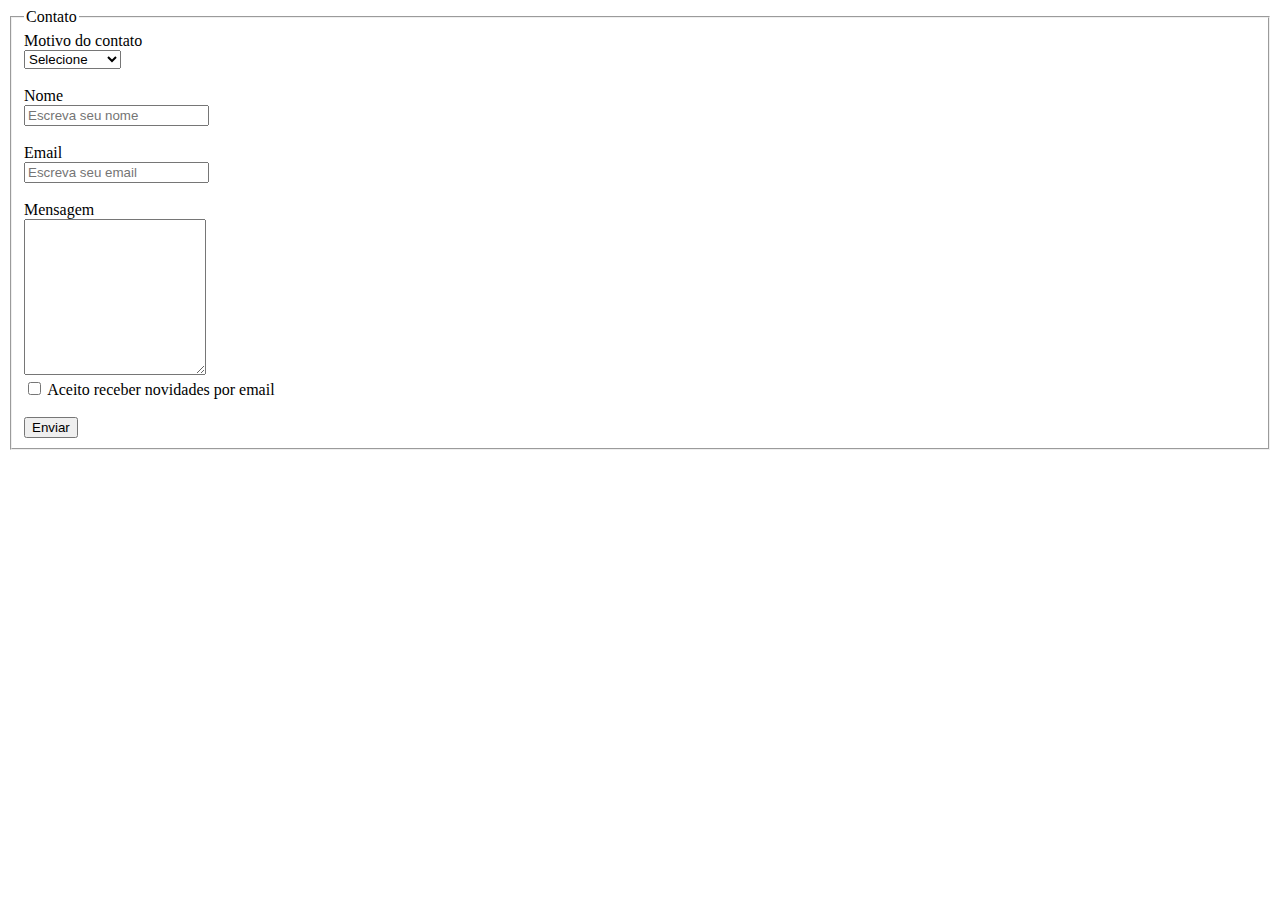
<file: Contact Form/index.html>
<!DOCTYPE html>
<html lang="en">
<head>
    <meta charset="UTF-8">
    <meta http-equiv="X-UA-Compatible" content="IE=edge">
    <meta name="viewport" content="width=device-width, initial-scale=1.0">
    <title>Formulário</title>
</head>
<body>
    <form action="">
        <fieldset >
            <legend>Contato</legend>

            <label for="subject">Motivo do contato</label>
            <br>
            <select name="subject" id="subject" required>
                <option value="selection">Selecione </option>
                <option value="support">Suporte</option>
                <option value="sugestion">Sugestão</option>
                <option value="complaint">Reclamação</option>
            </select>
            <br>
            <br>

            <label for="name">Nome</label>
            <br>
            <input 
                type="text" 
                id="name" 
                name="name" 
                placeholder="Escreva seu nome" 
                title="Campo obrigatório"
                required
            >
            <br>
            <br>
            
            <label for="email">Email</label>
            <br>
            <input 
                type="email" 
                name="email" 
                id="email" 
                placeholder="Escreva seu email" 
                minlength="8"
                maxlength="100" 
                title="Campo obrigatório" 
                required
            >
            <br>
            <br>
            
            <label for="message">Mensagem</label>
            <br>
            <textarea 
                name="message" 
                id="message" 
                cols="20" 
                rows="10" 
                placeholder="Escreva sua mensagem" 
                title="Campo obrigatório"
                required>
            </textarea>
            <br>

            <input type="checkbox" name="accept" id="accept">
            <label for="accept">Aceito receber novidades por email</label>
            <br>
            <br>

            <button type="submit">Enviar</button>
        </fieldset>
    </form>
    
</body>
</html>
</file>
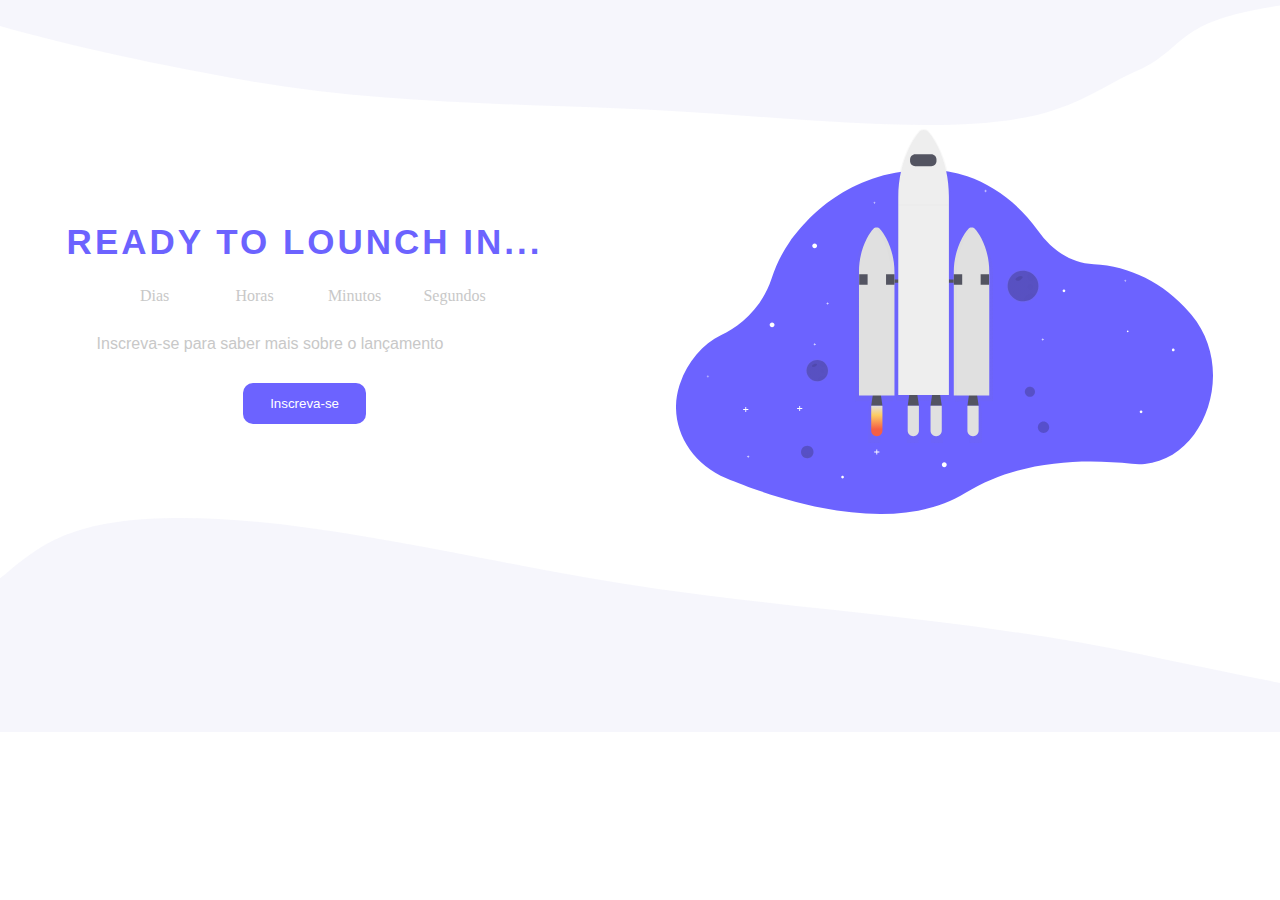
<file: Count-Down/index.html>
<!DOCTYPE html>
<html lang="en">
<head>
    <meta charset="UTF-8">
    <meta http-equiv="X-UA-Compatible" content="IE=edge">
    <meta name="viewport" content="width=device-width, initial-scale=1.0">
    <title>CountDown</title>
    <link rel="stylesheet" href="styles.css">
    <link rel="preconnect" href="https://fonts.googleapis.com">
</head>
<body>
    <header>
        <img src="images/top-image.svg" alt="">
    </header>

    <div class="container">
        <main>
            <h1>Ready to lounch in...</h1>

            <div id="timerContainer">
                <div class="timer">
                    <p class="timerDescription">Dias</p>
                    <p id="timerDays" class="timerNumbers"></p>
                </div>
                
                <div class="timer">
                    <p class="timerDescription">Horas</p>
                    <p id="timerHours" class="timerNumbers"></p>
                </div>

                <div class="timer">
                    <p class="timerDescription">Minutos</p>
                    <p id="timerMinutes" class="timerNumbers"></p>
                </div>

                <div class="timer">
                    <p class="timerDescription">Segundos</p>
                    <p id="timerSeconds" class="timerNumbers"></p>
                </div>
            </div>

            <p id="subscribeText">Inscreva-se para saber mais sobre o lançamento</p>
            
            <div id="wrapper">
                <button>Inscreva-se</button>
            </div>
        </main>
        <aside>
            <img id="rocket" src="images/rocket.svg" alt="">
        </aside>
    </div>

    <footer>
        <img src="images/bottom-image.svg" alt="">
    </footer>

    <script src="app.js"></script>
</body>
</html>
</file>
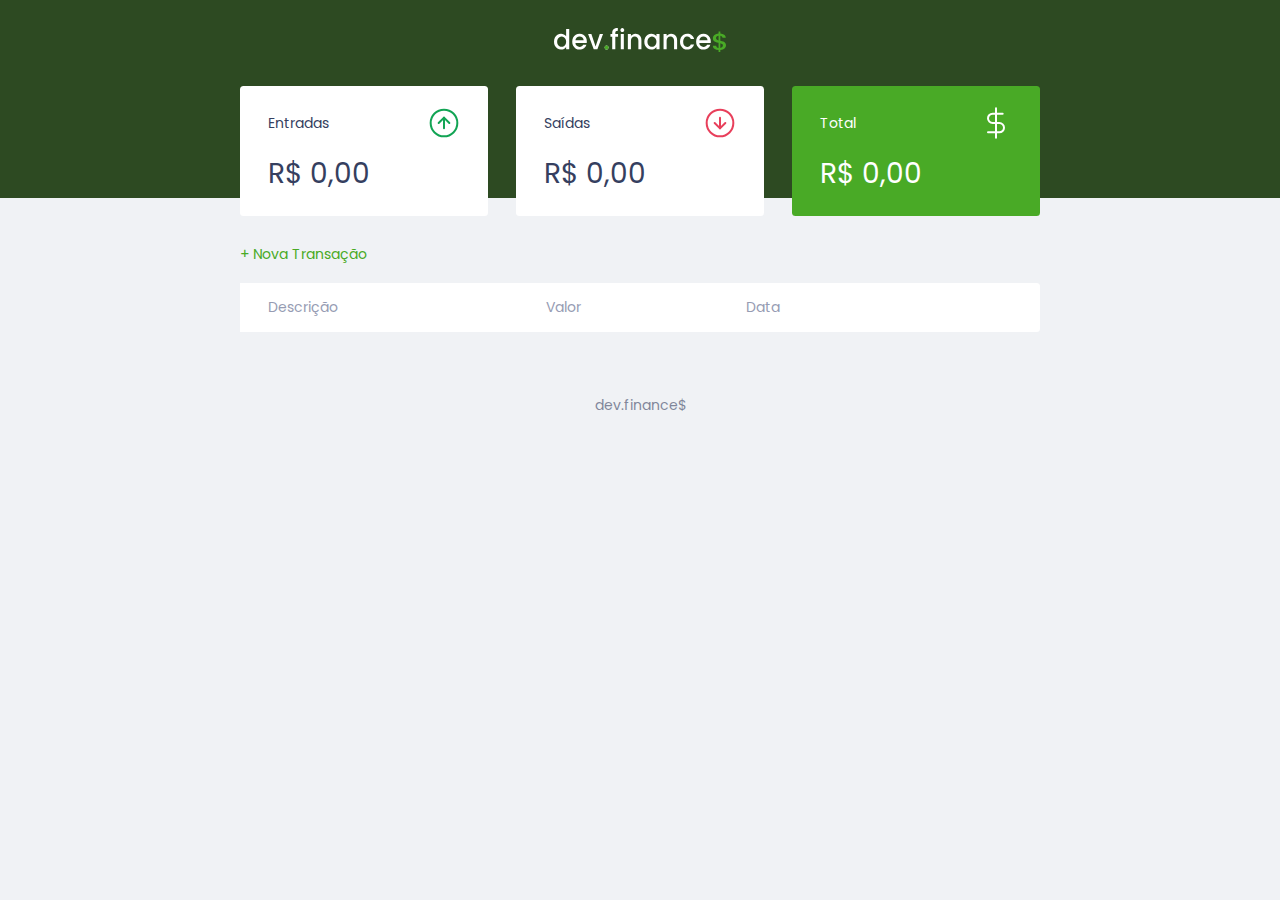
<file: Dev-finances/index.html>
<!DOCTYPE html>
<html lang="pt-br">

<head>
    <meta charset="UTF-8">
    <meta http-equiv="X-UA-Compatible" content="IE=edge">
    <meta name="viewport" content="width=device-width, initial-scale=1.0">
    <title>dev.finance$</title>
    <link rel="stylesheet" href="styles.css">
    <link rel="preconnect" href="https://fonts.googleapis.com">
    <link rel="preconnect" href="https://fonts.gstatic.com" crossorigin>
    <link
        href="https://fonts.googleapis.com/css2?family=Poppins:ital,wght@0,100;0,400;0,700;1,100;1,400;1,700&display=swap"
        rel="stylesheet">
</head>

<body>
    <header>
        <img src="assets/logo.svg" alt="Logo Dev Finances">
    </header>

    <main class="container">
        <section id="balance">
            <h2 class="sr-only">Balanço</h2>

            <div class="card">
                <h3>
                    <span>Entradas</span>
                    <img src="assets/income.svg" alt="Imagem de entradas">
                </h3>
                <p id="incomeDisplay"></p>
            </div>

            <div class="card">
                <h3>
                    <span>Saídas</span>
                    <img src="assets/expense.svg" alt="Imagem de saídas">
                </h3>
                <p id="expenseDisplay"></p>
            </div>

            <div class="card total">
                <h3>
                    <span>Total</span>
                    <img src="assets/total.svg" alt="Imagem de total">
                </h3>
                <p id="totalDisplay"></p>
            </div>

        </section>

        <section id="transaction">
            <h2 class="sr-only">Transações</h2>

            <a href="#" class="button new" onclick="Modal.open()">+ Nova Transação</a>

            <table id="data-table">
                <thead>
                    <tr>
                        <th>Descrição</th>
                        <th>Valor</th>
                        <th>Data</th>
                        <th></th>
                    </tr>
                </thead>
                <tbody>
                </tbody>
            </table>
        </section>
    </main>

    <div class="modal-overlay">
        <div class="modal">
            <div id="form">
                <h2>Nova transação</h2>
                <form action="" onsubmit="Form.submit(event)">
                    <div class="input-group">
                        <label class="sr-only" for="description">Descrição</label>
                        <input type="text" name="description" id="description" placeholder="Descrição" />
                    </div>
                    <div class="input-group">
                        <label class="sr-only" for="amount">Valor</label>
                        <input type="number" step="0.01" name="amount" id="amount" placeholder="0,00" />
                    </div>
                    <div class="input-group">
                        <small class="help">Use o sinal - (negativo) para despesas e , (vírgula) para casas
                            decimais</small>
                        <label class="sr-only" for="date">Data</label>
                        <input type="date" name="date" id="date" />
                    </div>
                    <div class="input-group actions">
                        <a href="#" class="button cancel" onclick="Modal.close()">Cancelar</a>
                        <button onclick="Modal.close()">Salvar</button>
                    </div>
                </form>
            </div>
        </div>
    </div>

    <footer>
        <p>dev.finance$</p>
    </footer>

    <script src="app.js"></script>
</body>

</html>
</file>
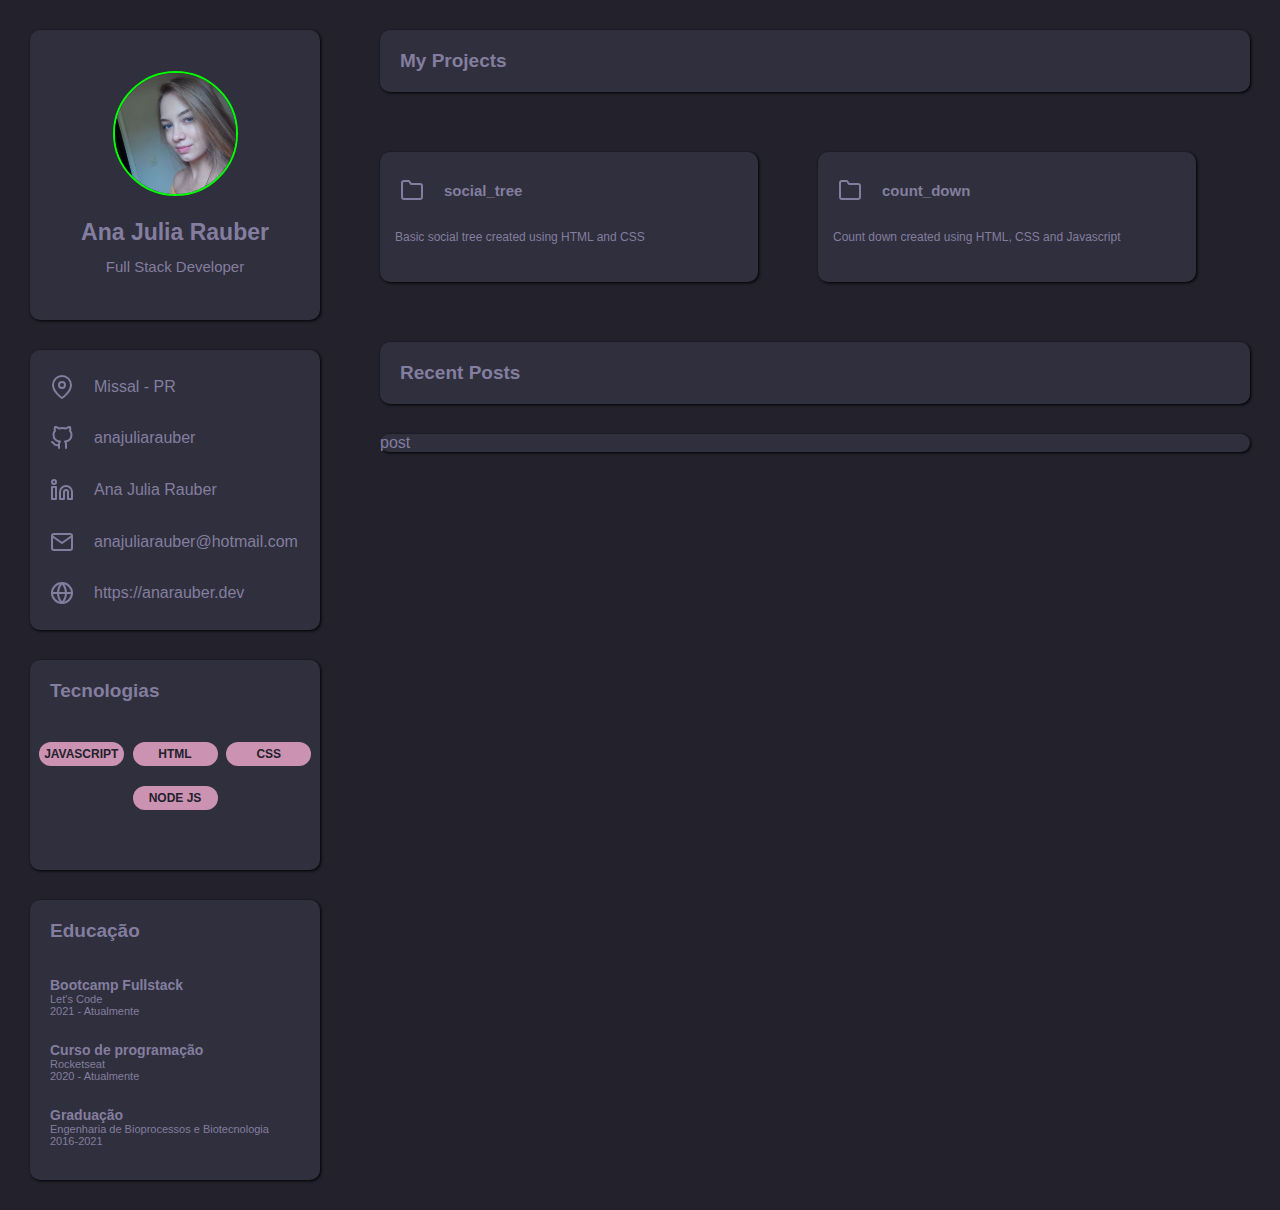
<file: Portfolio/index.html>
<!DOCTYPE html>
<html lang="en">
<head>
    <meta charset="UTF-8">
    <meta http-equiv="X-UA-Compatible" content="IE=edge">
    <meta name="viewport" content="width=device-width, initial-scale=1.0">
    <title>Portfolio Ana Julia</title>
    <link rel="stylesheet" href="styles.css">
    <link rel="preconnect" href="https://fonts.googleapis.com">
</head>
<body>
    <div class="container">
        <div class="leftSection">
            <div class="profile cards">
                <img src="assets/profilePic.jpg" alt="profile picture">
                <h1>Ana Julia Rauber</h1>
                <p>Full Stack Developer</p>
            </div>
            <nav class="navLinks cards">
                <ul>
                    <li class="links">
                        <a href="https://www.google.com/maps/place/Missal,+PR,+85890-000/@-25.1735393,-54.4094586,10z/data=!4m5!3m4!1s0x94f4055aa911ce55:0xdfa2737b27c7847c!8m2!3d-25.0914711!4d-54.2488408" target="_blank">
                            <img src="assets/map-pin.svg" alt="map-pin" class="linksImage">
                            <span class="linksDescription">Missal - PR</span>
                        </a>
                    </li>
                    <li class="links">
                        <a href="https://github.com/anajuliarauber" target="_blank">
                            <img src="assets/github.svg" alt="github" class="linksImage">
                            <span class="linksDescription">anajuliarauber</span>
                        </a>
                    </li>
                    <li class="links">
                        <a href="https://www.linkedin.com/in/ana-julia-rauber-784273150/" target="_blank">
                            <img src="assets/linkedin.svg" alt="linkedin" class="linksImage">
                            <span class="linksDescription">Ana Julia Rauber</span>
                        </a>
                    </li>
                    <li class="links">
                        <a href="mailto: anajuliarauber@hotmail.com">
                            <img src="assets/mail.svg" alt="email" class="linksImage">
                            <span class="linksDescription">anajuliarauber@hotmail.com</span>
                        </a>
                    </li>
                    <li class="links">
                        <a href="">
                            <img src="assets/globe.svg" alt="globe" class="linksImage">
                            <span class="linksDescription">https://anarauber.dev</span>
                        </a>
                    </li>
                </ul>

            </nav>
            <div class="technologies cards" >
                <h2>Tecnologias</h2>
                <ul id="techList">
                    <li class="techItems">JAVASCRIPT</li>
                    <li class="techItems">HTML</li>
                    <li class="techItems">CSS</li>
                    <li class="techItems">NODE JS</li>
                </ul>
            </div>
            <div class="education cards">
                <h2>Educação</h2>
                <ul>
                    <li>
                        <h3>Bootcamp Fullstack</h3>
                        <p class="educationParagraph">Let's Code</p>
                        <p class="educationParagraph">2021 - Atualmente</p>
                    </li>
                    <li>
                        <h3>Curso de programação</h3>
                        <p class="educationParagraph">Rocketseat</p>
                        <p class="educationParagraph">2020 - Atualmente</p>
                    </li>
                    <li>
                        <h3>Graduação</h3>
                        <p class="educationParagraph"> Engenharia de Bioprocessos e Biotecnologia</p>
                        <p class="educationParagraph">2016-2021</p>
                    </li>
                </ul>
            </div>
        </div>

        <div class="rightSection">
            <div class="myProjects cards">
                <h2>My Projects</h2>
            </div>

            <ul class="projectsList ">
                <li class="project cards">
                    <a href="">
                        <img src="assets/folder.svg" alt="folder" class="linksImage">
                        <p>social_tree</p>
                    </a>
                    <p class="projectDescription">Basic social tree created using HTML and CSS</p>
                </li>

                <li class="project cards">
                    <a href="">
                        <img src="assets/folder.svg" alt="folder" class="linksImage">
                        <p>count_down</p>
                    </a>
                    <p class="projectDescription">Count down created using HTML, CSS and Javascript</p>
                </li>
            </ul>

            
            <div class="recentPosts cards">
                <h2>Recent Posts</h2>
            </div>
            <div class="post cards">post</div>
        </div>
    </div>
    
</body>
</html>
</file>
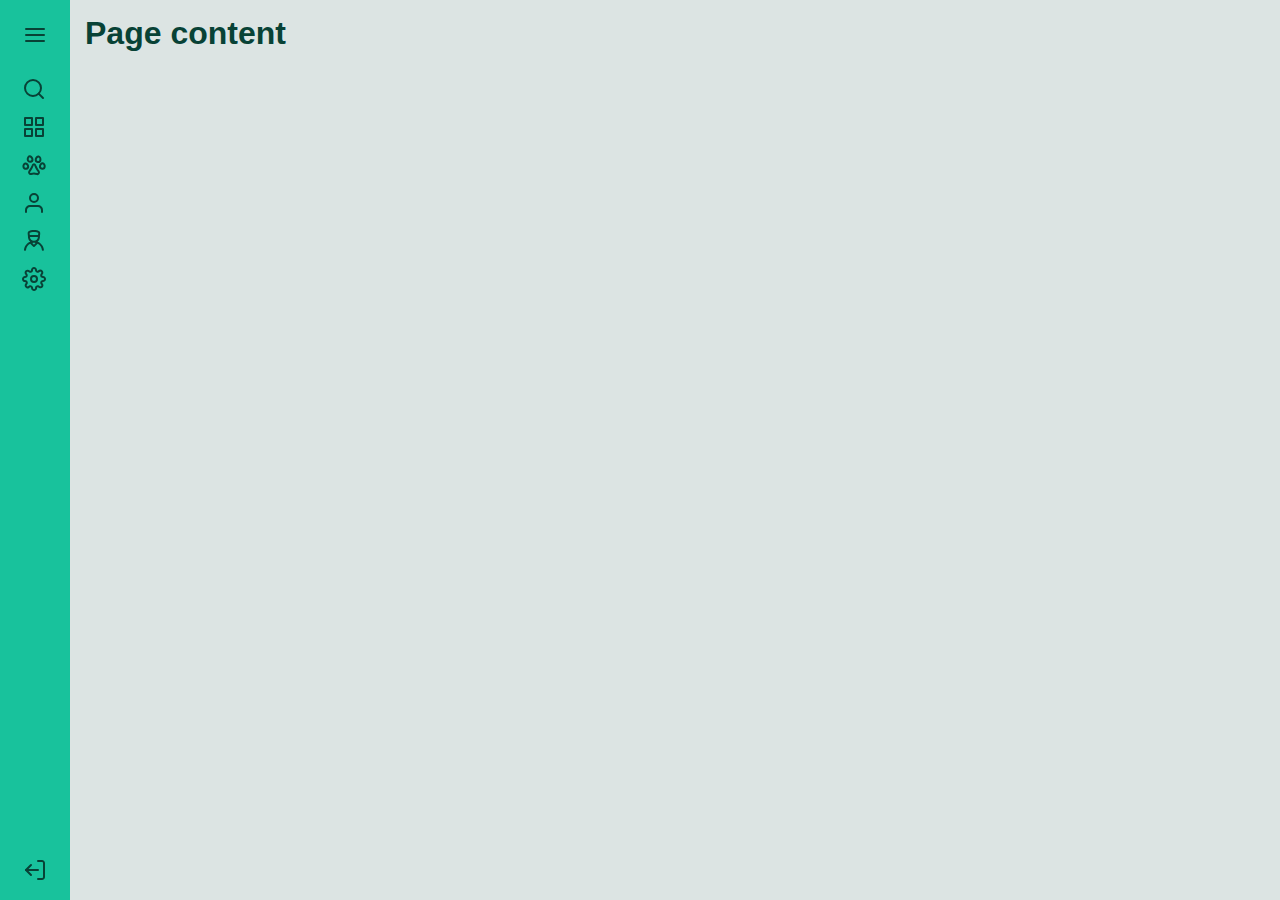
<file: Side-Bar/index.html>
<!DOCTYPE html>
<html lang="en">
<head>
    <meta charset="UTF-8">
    <meta http-equiv="X-UA-Compatible" content="IE=edge">
    <meta name="viewport" content="width=device-width, initial-scale=1.0">
    <title>Sidebar</title>
    <link rel="stylesheet" href="styles.css">
    <link rel="preconnect" href="https://fonts.googleapis.com">
</head>
<body>
    <nav>
        <div class="topContent">
            <header>
                <img src="images/logo.svg" alt="" class="logo hidden">
                <img src="images/menu.svg" alt="" class="menu">
            </header>
            <main>
                <div class="search">
                    <img src="images/search.svg" alt="" class="searchImage">
                    <input type="text" placeholder="Buscar" class="hidden searchInput">
                </div>
                <ul>
                    <li class="dashboard">
                        <a href="">
                            <img src="images/grid.svg" alt="" class="linksImage">
                            <span class="linksDescription hidden">Dashboard</span>
                        </a>
                    </li>
                    <li class="pets">
                        <a href="">
                            <img src="images/pet.svg" alt="" class="linksImage">
                            <span class="linksDescription hidden">Pets</span>
                        </a>
                    </li>
                    <li class="clients">
                        <a href="">
                            <img src="images/user.svg" alt="" class="linksImage">
                            <span class="linksDescription hidden">Clientes</span>
                        </a>
                    </li>
                    <li class="vets">
                        <a href="">
                            <img src="images/vet.svg" alt="" class="linksImage">
                            <span class="linksDescription hidden">Vets</span>
                        </a>
                    </li>
                    <li class="settings">
                        <a href="">
                            <img src="images/settings.svg" alt="" class="linksImage">
                            <span class="linksDescription hidden">Ajustes</span>
                        </a>
                    </li>
                </ul>
            </main>
        </div>
        <footer>
            <div class="profileInfo hidden">
                <img src="images/photo.jpg" alt="" class="profilePicture" >
                <div class="userInfo">
                    <p class="profileName">Eleanor Pena</p>
                    <p class="job">Veterinária</p>
                </div>
            </div>
            <img src="images/log-out.svg" alt="" class="logOut linksImage" >
        </footer>

    </nav>
    <main>
        <h1>Page content</h1>
    </main>

    <script src="app.js"></script>
</body>
</html>
</file>
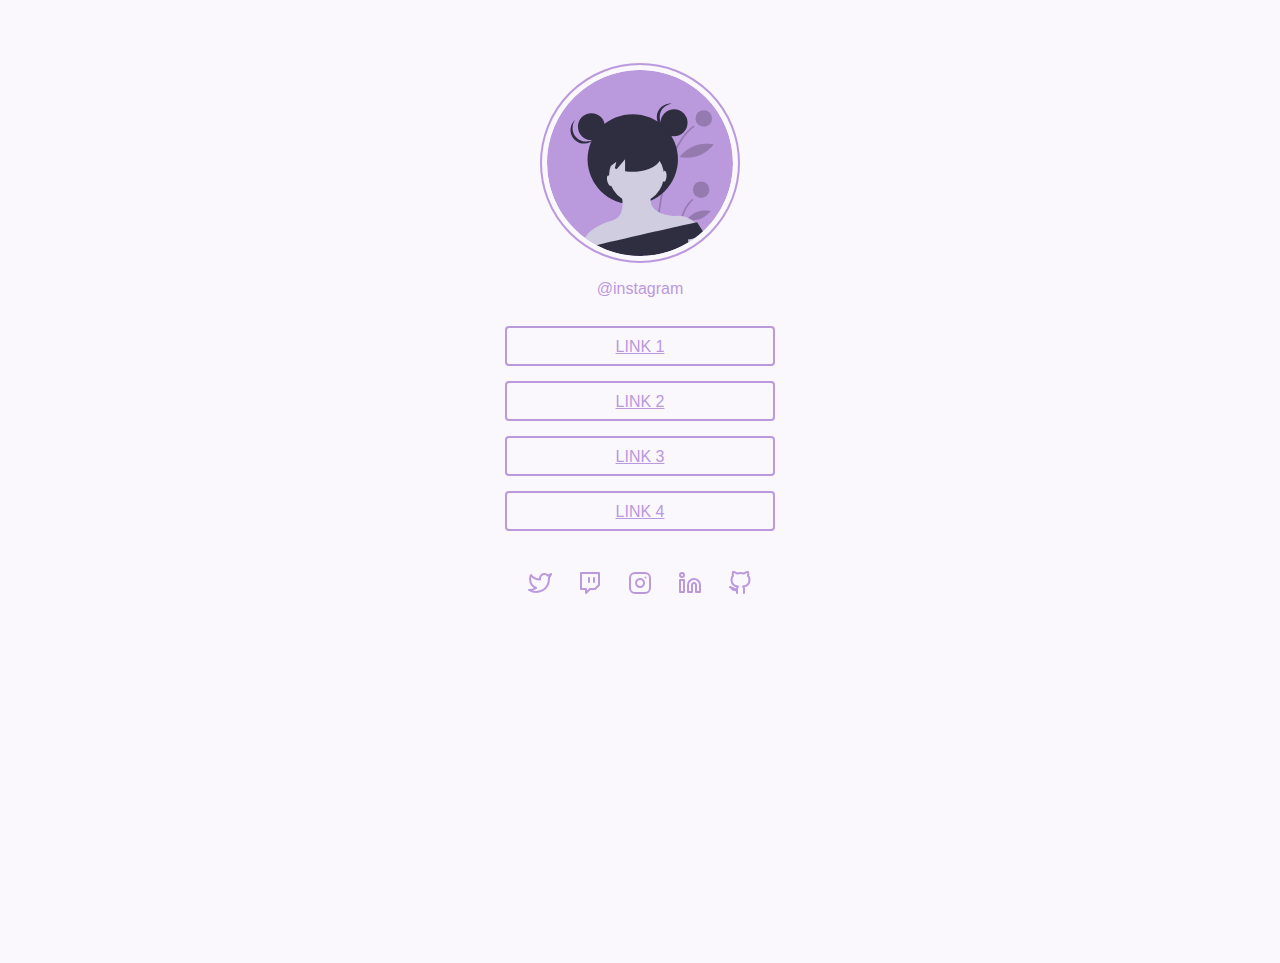
<file: Social-Tree/index.html>
<!DOCTYPE html>
<html lang="en">
<head>
    <meta charset="UTF-8">
    <meta http-equiv="X-UA-Compatible" content="IE=edge">
    <meta name="viewport" content="width=device-width, initial-scale=1.0">
    <title>Document</title>
    <link rel="stylesheet" href="styles.css">
    <link rel="preconnect" href="https://fonts.googleapis.com">
</head>
<body>

    <div id="container">
        <figure>
            <img src="assets/avatar.svg" alt="Profile picture" id="profilePicture">
            <figcaption>@instagram</figcaption>
        </figure>

        <nav>
            <ul>
                <li><a href="" target="_blank">LINK 1</a></li>
                <li><a href="" target="_blank">LINK 2</a></li>
                <li><a href="" target="_blank">LINK 3</a></li>
                <li><a href="" target="_blank">LINK 4</a></li>
            </ul>
        </nav>

        <footer>
            <ul>
                <li><a href="" target="_blank"><img src="assets/twitter.svg" alt="twitter"></a></li>
                <li><a href="" target="_blank"><img src="assets/twitch.svg" alt="twitch"></a></li>
                <li><a href="" target="_blank"><img src="assets/instagram.svg" alt="instagram"></a></li>
                <li><a href="" target="_blank"><img src="assets/linkedin.svg" alt="linkedin"></a></li>
                <li><a href="" target="_blank"><img src="assets/github.svg" alt="github"></a></li>
            </ul>
        </footer>
    
    
    </div>
</body>
</html>
</file>
<file: Count-Down/styles.css>
*{
    margin: 0;
    padding: 0%;
}

/* header*/
header img{
    max-width:100vw ;
    max-height: auto;
}

.container{
    display: flex;
    justify-content: space-around;
    width: 100vw;
    align-items: center;
}

/*main*/
h1{
    color: #6C63FF;
    text-transform: uppercase;
    font-family: 'Poppins', sans-serif;
    letter-spacing: 3px;
    margin-bottom: 25px;
    font-size: 35px;
}

#timerContainer{
    display: flex;
    list-style: none;
    justify-content: center;
    padding: 0;
}

.timerNumbers{
    width: 100px;
    text-align: center;
}

.timer{
    justify-content: center;
    color: #C8C8C8;
}

.timerDescription{
    text-align: center;
}

.timerNumbers{
    color: #4D4C59;
    font-size: 60px;
}

#timer{
    font-size: 50px;
    display: flex;
    justify-content: space-evenly;
    margin: 10px;
    color:#4D4C59;
}

#subscribeText{
    color:#C8C8C8;
    font-family: 'Poppins', sans-serif;
    margin: 30px;
}

#wrapper{
    display: flex;
    justify-content: center;
}

button{
    background-color:#6C63FF;
    color: white;
    border-radius: 10px;
    padding: 13px 27px;
    border: none;
}

#rocket{
    max-width: 42vw;
    max-height: auto;
}

/*footer*/
footer img{
    max-width:100vw ;
    max-height: auto;
}
</file>
<file: Dev-finances/styles.css>
/* Global ================================*/
:root{
    --dark-blue: #363f5f;
    --green:#49aa26;
    --light-green: #3dd705;
    --red: #e92929;
}

*{
    margin: 0;
    padding: 0;
    box-sizing: border-box;
}

html{
    font-size: 93.75%;
}

body{
    background: #f0f2f5;
    font-family: 'Poppins', sans-serif;
}

.sr-only{
    position: absolute;
    width: 1px;
    height: 1px;
    padding: 0;
    margin: -1px;
    overflow: hidden;
    clip: rect(0,0,0,0);
    white-space: nowrap;
    border-width: 0;
}

.container{
    width: min(90vw, 800px);
    margin: auto;
}

/* Titles ===============================*/
h2{
    margin-top: 3.2rem;
    margin-bottom: 0.8rem;
    color: var(--dark-blue);
    font-weight: normal;
}

/* Links & Buttons ======================*/
a{
    color:var(--green);
    text-decoration: none;
}

a:hover{
    color:var(--light-green);
}

button{
    width: 100%;
    height: 50px;
    border: none;
    color: white;
    background-color: var(--green);
    padding: 0;
    border-radius: 0.25rem;
    cursor: pointer;
}

button:hover{
    background-color: var(--light-green);
}

.button.new{
    display: inline-block;
    margin-bottom: .8rem;
}

.button.cancel{
    color: var(--red);
    border: 2px var(--red) solid;
    border-radius: 0.25rem;
    height:50px;
    display:flex;
    justify-content:center;
    align-items:center;
    opacity:0.6;
}

.button.cancel:hover{
    opacity:1;
}
/* Header ===============================*/
header{
    background: #2d4a22;
    padding: 2rem 0 10rem;
    text-align: center;
}

#logo{
    color: #fff;
    font-weight: 100;
}

/* Balance ===========================*/
#balance{
    margin-top: -8rem;
}

#balance h2{
    color: #fff;
    margin-top: 0;
}
/* Cards =============================*/
.card{
    background-color: #fff;
    padding: 1.5rem 2rem;
    border-radius: 0.25rem;
    margin-bottom: 2rem;
    color: var(--dark-blue);
}

.card h3{
    font-weight: normal;
    font-size: 1rem;
    display: flex;
    justify-content: space-between ;
    align-items: center;
}

.card p{
    font-size: 2rem;
    line-height: 3rem;
    margin-top: 1rem;
}

.card.total{
    background-color: var(--green);
    color: #fff;
}

/* Table =============================*/
#transaction{
    display: block;
    width: 100%;
    overflow-x: auto ;
}

#data-table{
    border-spacing: 0 0.5rem;
    color: #969cb3;
    width: 100%;
}

table th{
    background-color: white;
    font-weight: normal;
    padding: 1rem 2rem;
    text-align: left;
}

table tbody td{
    background-color: white;
    padding: 1rem 2rem; 
}

table tbody tr{
    opacity: 0.7;
}

table tr:hover{
    opacity: 1;

}

table thead tr:first-child, 
table tbody tr td:first-child{
    border-radius: 0.25rem 0 0 0.25rem;
}

table thead tr th:last-child,
table tbody tr td:last-child{
    border-radius: 0 0.25rem 0.25rem 0;
}

td.description{
    color: var(--dark-blue);
}

td.income{
    color: #12a454;
}

td.expense{
    color: #e92929;
}

/* Modal =============================*/
.modal-overlay{
    width: 100%;
    height: 100%;
    background-color: rgba(0, 0, 0, 0.7);
    position: fixed;
    top: 0;
    display: flex;
    align-items: center;
    justify-content: center;

    opacity: 0;
    visibility: hidden;

    z-index: 999;
}

.modal-overlay.active{
    opacity: 1;
    visibility: visible
}

.modal{
    background: #f0f2f5;
    padding: 2.4rem; 

}

/* Form =============================*/
#form{
    max-width: 500px;
}

#form h2{
    margin-top: 0;
}

input{
    border: none;
    border-radius: .2rem;
    padding: 0.8rem;
    width: 100%;
}

.input-group{
    margin-top: 0.8rem;
}

.input-group small{
    opacity: 0.4;
}

.input-group.actions{
    display: flex;
    justify-content: space-between;
    align-items: center;
}

.input-group.actions .button, 
.input-group.actions button{
    width: 48%;
}
/* Footer =============================*/
footer{
    text-align: center;
    padding: 4rem 0 2rem;
    color: var(--dark-blue);
    opacity: 0.6;
}

/* Responsive =============================*/
@media (min-width: 800px){
    html{
        font-size: 87.5%;
    }

    #balance{
        display: grid;
        grid-template-columns: 1fr 1fr 1fr;
        gap: 2rem;
    }


}
</file>
<file: Portfolio/styles.css>
*{
    margin: 0;
    padding: 0;
    box-sizing: border-box;
}

body{
    background-color: #22212C;
}

.container{
    display: flex;
}

.cards{
    color: #837E9F;
    font-family: 'Merriweather Sans', sans-serif;
    border-radius: 10px;
    background-color: #302F3D;
    box-shadow: 1px 1px 3px black;
    margin: 30px;

}

.leftSection{
    width: 350px;
}

.rightSection{
   flex-grow: 1;

}

.profile{
    height: 290px;
    display: flex;
    flex-direction: column;
    justify-content: center;
    align-items: center;
}

.profile img{
    max-width: 125px;
    max-height: 125px;
    border-radius: 50%;
    border: 2px solid #00FF00;
    margin-bottom: 15px;
}

.profile h1{
    font-weight:700;
    font-size: 23px;
    line-height: 1.9;
}

.profile p{
    line-height: 1.6;
    font-size: 15px;
}

.navLinks{
    height: 280px;
}

.navLinks ul{
    display: flex;
    flex-direction: column;
    justify-content: space-evenly;
    align-items: start;
    height: 100%;
}

li a{
    display: flex;
    justify-content: start;
    align-items: center;
    height:30px ;
}

.linksImage{
    margin: 20px;
    
}

.linksDescription{
    margin:0px;
}

li a{
    text-decoration: none;
    color: #837E9F;
}

ul{
    list-style-type: none;
}

.technologies{
    height: 210px;
}

h2{
    font-size: 19px;
    padding: 20px;
}

#techList{
    display: flex;
    flex-wrap: wrap;
    justify-content: space-evenly;
    align-items: center;
}

.techItems{
    width: 85px;
    height: 24px;
    background-color: #CB92B1;
    border-radius: 30px;
    border:none;
    font-size: 12px;
    font-weight: bold;
    color: #22212C;
    margin-top: 20px;
    display: flex;
    align-items: center;
    justify-content: center;
}

.education{
    height: 280px;
}

.education ul{
    display: flex;
    flex-direction: column;
    justify-content: space-between;
    height: 170px;
    margin-top: 15px;
    margin-left: 20px;
}

li h3{
    font-size: 14px;
    font-weight: bold;
}

.educationParagraph{
    font-size: 11px;
}


li>a>p{
    font-size: 15px;
    font-weight: bold;
}

.projectsList{
    display: flex;
    flex-wrap: wrap;
}

.project{
    width: 378px;
    height: 130px;
    display: flex;
    flex-direction: column;
    justify-content: center;
    gap: 10px;
}

.projectDescription{
    padding: 15px;
    font-size: 12px;
}
</file>
<file: Side-Bar/styles.css>
*{
    margin: 0;
    padding: 0;
    box-sizing: border-box;
}

body{
    display: flex;
    height: 100vh;
}

nav{
    display: flex;
    flex-direction: column;
    background-color: #18C29C;
    width: 70px;
    justify-content: space-between;
    transition: all 0.5s ease;
}

.active{
    width: 190px;
}

.hidden{
    display: none;
}

header{
    height: 70px;
    display: flex;
    justify-content: space-around;
    align-items: center;
}

.menu{
    fill: #084236;
    width: 24px;
    height: 24px;
    margin: 10px;
    cursor: pointer;
}

.logo{
    fill: #084236;
    width: 65px;
    height: 40px;
    margin-left: 12px;
}
.search{
    height: 38px;
    display: flex;
    align-items: center;
}

.searchImage{
    background-color: #18C29C;
    fill: #084236;
    width: 24px;
    height: 24px;
    margin-left:22px ;
}

input{
    width: 36px;
    height: 36px;
    border-radius: 7px;
    border:none;
    background-color: #8ed7c6;
    color:#084236;
    font-family: 'Poppins', sans-serif;
    cursor: pointer;
}

.active input{
    display: inline;
    width: 90px;
    margin-left: 22px;
}

li:hover{
    background-color:#8ed7c6 ;
}

li a{
    height: 38px;
    text-decoration: none;  
    display: flex;
    align-items: center;
    justify-content: start;
}

.linksImage{
    fill: #084236;
    width: 24px;
    height: 24px;
    margin-left:22px ;
}


.active .linksDescription{
    display: inline;
    margin-left:22px;
    color: #084236;
    font-family:'Poppins', sans-serif;
}

footer{
    height: 60px;
    display: flex;
    align-items: center;
    justify-content: space-evenly;
}

.active .profileInfo{
    display: flex;
    align-items: center;
    justify-content: space-around;

}
.active .profilePicture{
    max-width: 60px;
    height: auto;
    border-radius: 12px;
}

.active .userInfo{
    color: #084236;
    font-family:'Poppins', sans-serif;
    font-size: 12px;
    margin-left: 5px;
}

.logOut{
    cursor:pointer;
    margin:0;
}

body>main{
    background-color: #dce4e3;
    flex-grow: 1;
    color: #084236;
    font-family:'Poppins', sans-serif;
}

main>h1{
    margin: 15px;
}
</file>
<file: Social-Tree/styles.css>
*{
    margin:0;
    padding: 0;
    box-sizing: border-box;
    background-color: #FAF7FD;
    font-family: 'Poppins', sans-serif;
    color: #BB99DD;
}

#container{
    width: 400px;
    height: 100vh;
    margin: 7vh auto 0 auto;
}

figure{
    max-width: 210px;
    margin: 0 auto;
    text-align: center;
}

figcaption{
    margin-top: 13px;
    margin-bottom:28px ;
}

#profilePicture{
    max-width: 200px;
    border-radius: 50%;
    object-fit: cover;
    padding: 5px;
    border: 2px solid #BB99DD;
}

ul{
    list-style-type: none;
    
}

nav li{
    width: 270px;
    height: 40px;
    border: 2px solid #BB99DD;
    border-radius: 4px;
    text-align: center;
    padding: 10px;
    margin: 15px auto;
    color: #BB99DD;
    /*text-decoration: none;*/
}

footer ul{
    display: flex;
    list-style-type: none;
    justify-content: space-around;
    width: 250px;
    margin: 40px auto;
}
</file>
